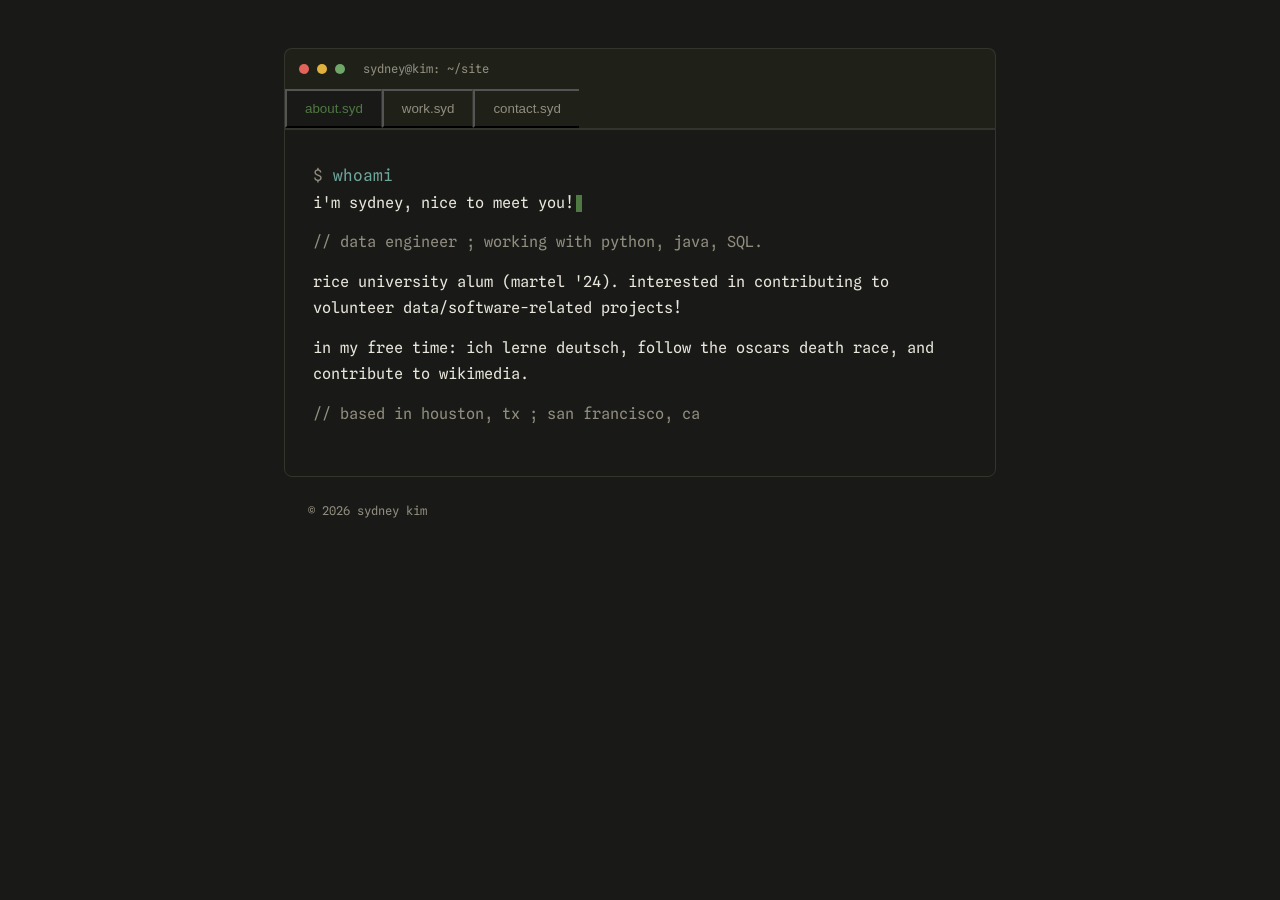
<file: index.html>
<!DOCTYPE html>
<html lang="en">
<head>
<meta charset="UTF-8">
<meta name="viewport" content="width=device-width, initial-scale=1.0">
<title>sydney kim</title>
<link rel="icon" href="images/smallersydlogo.png" />
<link rel="preconnect" href="https://fonts.googleapis.com">
<link href="https://fonts.googleapis.com/css2?family=Exo+2:ital,wght@0,100..900;1,100..900&family=Spline+Sans+Mono:ital,wght@0,300..700;1,300..700&family=Winky+Sans:ital,wght@0,300..900;1,300..900&display=swap" rel="stylesheet">
<style>
  :root{
    --bg: #191A17;
    --panel: #1F2119;
    --ink: #E9E6DC;
    --ink-dim: #918D7F;
    --green: #4F7942;
    --teal: #6FA69C;
    --line: #33352C;
  }
  *{ box-sizing: border-box; }
  body{
    margin:0;
    background: var(--bg);
    color: var(--ink);
    font-family: 'Spline Sans Mono', monospace;
    line-height: 1.7;
    -webkit-font-smoothing: antialiased;
  }
  a{ color: var(--green); text-decoration: none; }
  a:hover{ text-decoration: underline; }
  a:focus-visible, button:focus-visible{ outline: 2px solid var(--green); outline-offset: 3px; }

  .shell{
    max-width: 760px;
    margin: 0 auto;
    padding: 48px 24px 80px;
  }

  /* Fake window chrome */
  .titlebar{
    display:flex; align-items:center; gap:8px;
    padding: 10px 14px;
    background: var(--panel);
    border: 1px solid var(--line);
    border-bottom: none;
    border-radius: 8px 8px 0 0;
  }
  .dot{ width:10px; height:10px; border-radius:50%; }
  .dot.r{ background:#E0645A; }
  .dot.y{ background:#E0B23D; }
  .dot.g{ background:#6FA669; }
  .titlebar span.mono{
    margin-left: 10px;
    font-size: 0.75rem;
    color: var(--ink-dim);
  }

  .tabs{
    display:flex;
    background: var(--panel);
    border: 1px solid var(--line);
    border-top: none;
    border-right: 1px solid var(--line);
    font-size: 0.8rem;
  }
  .tab{
    padding: 10px 18px;
    color: var(--ink-dim);
    cursor: pointer;
    border-right: 1px solid var(--line);
    background: transparent;
    transition: background 0.15s ease, color 0.15s ease;
  }
  .tab:last-child{
    border-right: none;
  }
  .tab.active{ background: var(--bg); color: var(--green); }
  .tab:hover{ color: var(--ink); }

  .terminal{
    background: var(--bg);
    border: 1px solid var(--line);
    border-radius: 0 0 8px 8px;
    padding: 32px 28px 36px;
    min-height: 340px;
  }

  .prompt{ color: var(--teal); }
  .prompt::before{ content: "$ "; color: var(--ink-dim); }

  #typed{ white-space: pre-wrap; }
  .cursor{
    display:inline-block;
    width: 6px; height: 1.1em;
    background: var(--green);
    vertical-align: text-bottom;
    animation: blink 1s step-end infinite;
    margin-left: 2px;
  }
  @keyframes blink{ 50%{ opacity: 0; } }

  h1.name{
    font-family: 'Spline Sans Mono', sans-serif;
    font-weight: 550;
    font-size: clamp(2.1rem, 5vw, 3.1rem);
    color: var(--ink);
    margin: 4px 0 4px;
    line-height: 1;
  }
  .role{
    color: var(--ink-dim);
    font-size: 0.95rem;
    margin: 0 0 28px;
  }
  .role .green{ color: var(--green); }

  section.panel-section{ display:none; }
  section.panel-section.active{ display:block; }

  p{ color: var(--ink); margin: 0 0 14px; font-size: 0.95rem; }
  .comment{ color: var(--ink-dim); }
  .comment::before{ content: "// "; }

  .work-block{
    border-left: 2px solid var(--line);
    padding-left: 16px;
    margin: 22px 0;
  }
  .work-block .path{ color: var(--teal); font-size: 0.85rem; }
  .work-block .desc{ color: var(--ink-dim); font-size: 0.88rem; margin: 4px 0 8px; }
  .work-block a{ font-size: 0.85rem; }

  .field{
    display:flex; gap: 10px; margin-bottom: 10px; font-size: 0.9rem;
  }
  .field .key{ color: var(--teal); width: 90px; flex-shrink:0; }
  .field .val a{ color: var(--green); }

  footer{
    max-width: 760px;
    margin: 24px auto 0;
    padding: 0 24px;
    color: var(--ink-dim);
    font-size: 0.75rem;
  }

  @media (max-width: 560px){
    .shell{ padding: 28px 14px 60px; }
    .tab{ padding: 10px 12px; }
    .terminal{ padding: 24px 18px 28px; }
  }
</style>
</head>
<body>
<div class="shell">

  <div class="titlebar">
    <span class="dot r"></span><span class="dot y"></span><span class="dot g"></span>
    <span class="mono">sydney@kim: ~/site</span>
  </div>

  <div class="tabs" role="tablist" aria-label="Site sections">
    <button class="tab active" data-tab="about" role="tab" aria-selected="true">about.syd</button>
    <button class="tab" data-tab="work" role="tab" aria-selected="false">work.syd</button>
    <button class="tab " data-tab="contact" role="tab" aria-selected="false">contact.syd</button>
  </div>

  <div class="terminal">
    <div class="prompt">whoami</div>
    <p id="typed"><span class="cursor"></span></p>

    <section class="panel-section active" data-panel="about">
      <p class="comment">data engineer ; working with python, java, SQL.</p>
      <p>rice university alum (martel '24). interested in contributing to volunteer data/software-related projects!</p>
      <p>in my free time: ich lerne deutsch, follow the oscars death race, and contribute to wikimedia.</p>
      <p class="comment">based in houston, tx ; san francisco, ca</p>
    </section>

    <section class="panel-section" data-panel="work">
      <p class="comment">featured projects - coding and writing. reach out to ask about current work!</p>
      <div class="work-block">
        <div class="path">~/work/pichordle-july-2026</div>
        <div class="desc">a small html/css-based wordle clone that syncs with the daily answer and times you automatically. try it out and let me know if there are bugs!</div>
        <a href="/pichordle">→ sydney.kim/pichordle</a>
      </div>
      <div class="work-block">
        <div class="path">~/work/crash-alert-march-2025</div>
        <div class="desc">team-based full-stack RESTful spring boot react web app w/ crud user mgmt. utilizing tomtom traffic api w/restclient to request real-time accident info from a city of choice; optional e-mail alert functionality.</div>
        <a href="https://github.com/sydneyk1m/crashalert">→ github.com/sydneyk1m/crashalert</a>
      </div>
      <div class="work-block">
        <div class="path">~/work/my-senior-thesis-2024</div>
        <div class="desc">titled 'the transformations of lewis mumford: prophecy, utopia, and the young radicals of the 20th century'. intervened in the scholarly space discussing our last great humanist, lewis mumford, and his dismissive relationship with the new left as a case study for the deterioration of his seminal utopic worldview. anyways, reach out if you care!</div>
        <a href="/documents/you-got-honors.pdf">→ you-got-honors.pdf</a>
      </div>
    </section>

    <section class="panel-section" data-panel="contact">
      <p class="comment">open to volunteer/work opportunities and academic discussions!</p>
      <div class="field"><span class="key">email</span><span class="val"><a href="mailto:sydneykim@alumni.rice.edu">sydneykim@alumni.rice.edu</a></span></div>
      <div class="field"><span class="key">linkedin</span><span class="val"><a href="https://www.linkedin.com/in/sydneyk1m/">linkedin.com/sydneyk1m</a></span></div>
      <div class="field"><span class="key">github</span><span class="val"><a href="https://github.com/sydneyk1m">github.com/sydneyk1m</a></span></div>
      <!-- <div class="field"><span class="key">status</span><span class="val">something else</span></div> -->
    </section>
  </div>

  <!-- <h1 class="name">sydney kim</h1> -->
  <!-- <p class="role"><span class="green"></span></p> -->

  <footer>© 2026 sydney kim</footer>
</div>

<script>
  // typed-type intro
  const line = "i'm sydney, nice to meet you!";
  const el = document.getElementById('typed');
  let i = 0;
  function type(){
    if(i <= line.length){
      el.innerHTML = line.slice(0, i) + '<span class="cursor"></span>';
      i++;
      setTimeout(type, 28);
    }
  }
  type();

  // tab logic
  const tabs = document.querySelectorAll('.tab');
  const panels = document.querySelectorAll('.panel-section');
  tabs.forEach(tab => {
    tab.addEventListener('click', () => {
      tabs.forEach(t => { t.classList.remove('active'); t.setAttribute('aria-selected','false'); });
      panels.forEach(p => p.classList.remove('active'));
      tab.classList.add('active');
      tab.setAttribute('aria-selected','true');
      document.querySelector(`.panel-section[data-panel="${tab.dataset.tab}"]`).classList.add('active');
    });
  });

  // adjust for reduced motion option
  if (window.matchMedia('(prefers-reduced-motion: reduce)').matches) {
    el.innerHTML = line;
    document.querySelectorAll('.cursor').forEach(c => c.style.animation = 'none');
  }
</script>
</body>
</html>
</file>
